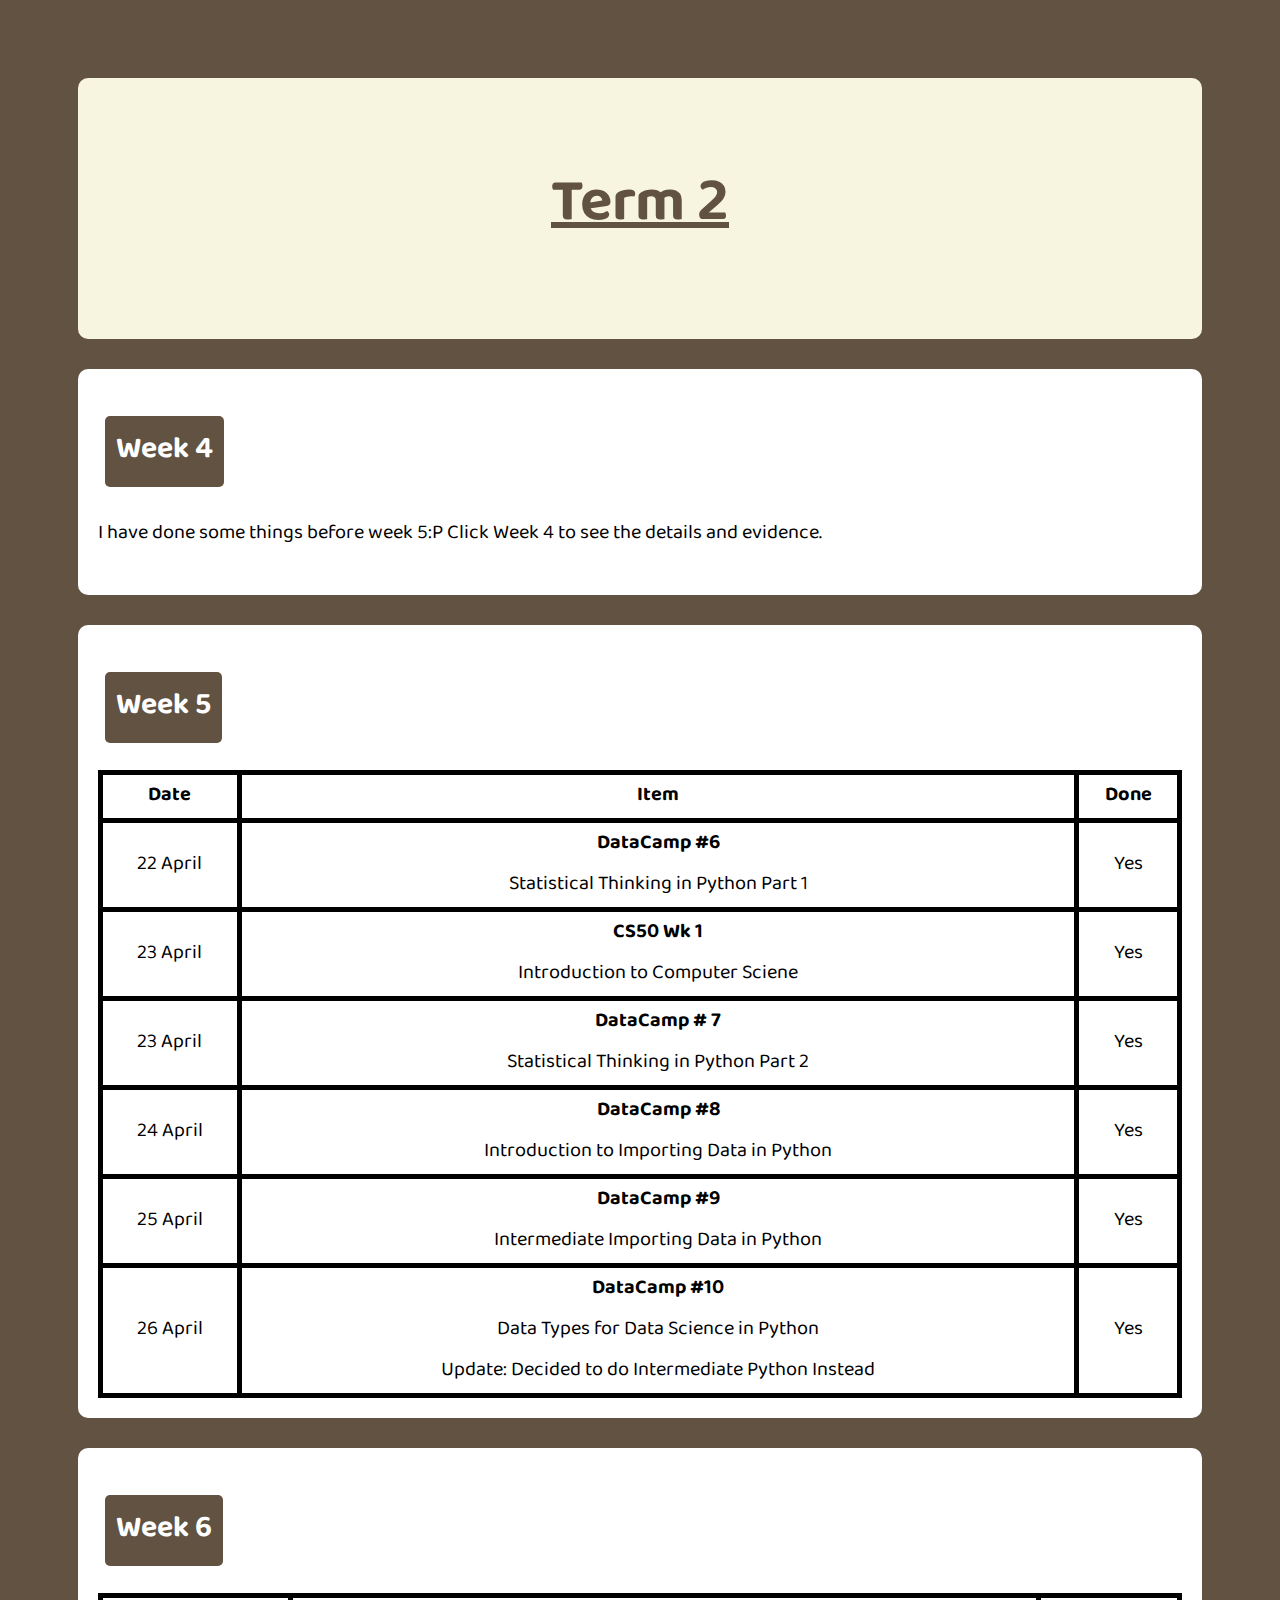
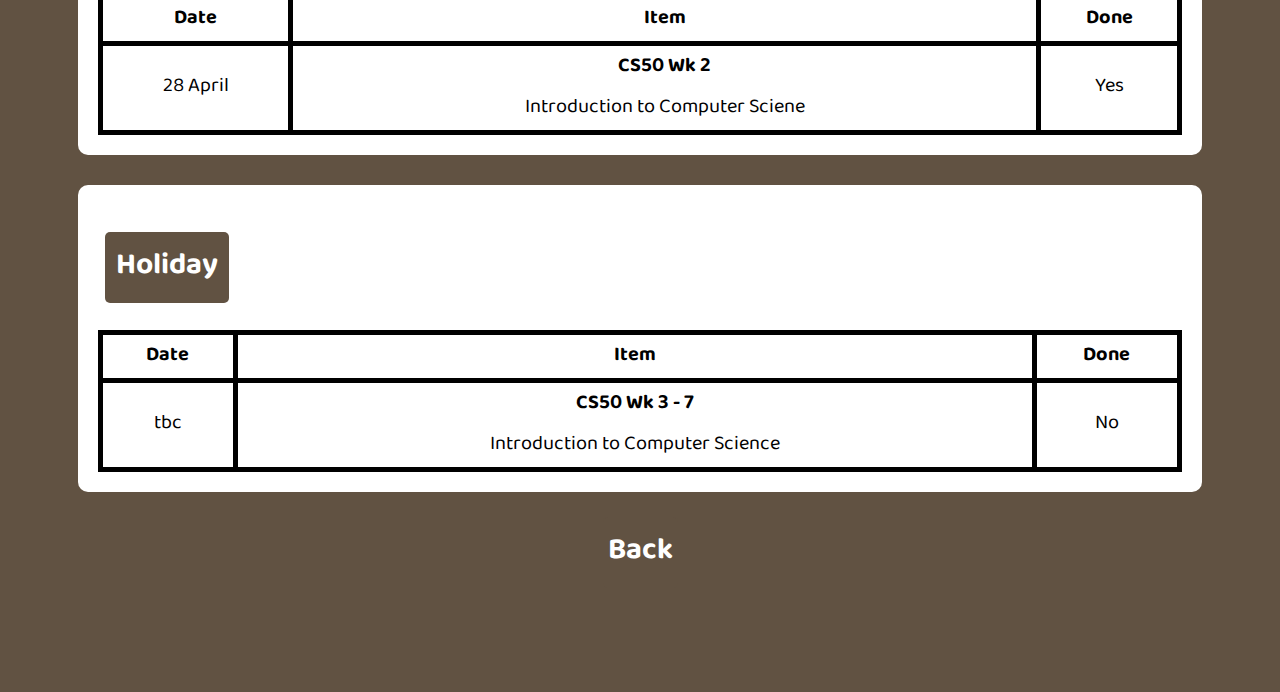
<file: term2.html>
<!DOCTYPE html>
<html>
  <head>
    <meta charset="utf-8" />
        <meta name="viewport" content="width=devide-width, initial-scale=1.0">
    <title>Term 2</title>
    <link href="style.css" rel="stylesheet" type="text/css" /> 
    <link href="https://fonts.googleapis.com/css2?family=Baloo+Bhaina+2:wght@400;800&display=swap" rel="stylesheet">
    <link rel="shortcut icon" type="image/png" href="media/favicon.jpg">
  </head>

  <body>
    <div class = "header">
    <h1><span> <a href="https://github.com/jessicacnx/hblschedule"> Term 2 </a> </span></h1>
    </div>
    
    <div class = "card">
      <h2><a href="week4.html"><input type="submit" value=" Week 4 "></a></h2>
      <p> I have done some things before week 5:P Click Week 4 to see the details and evidence. </p>
    </div>
    
    <div class = "card">
      <h2><a href="week5.html"><input type="submit" value=" Week 5 "></a></h2>
      <table style="width:100%">
        <tr>
          <th><p1>Date</p1></th>
          <th><p1>Item</p1></th>
          <th><p1>Done</p1></th>
        </tr>
        <tr>
         <td>22 April</td>
         <td><p1> DataCamp #6 </p1><br> Statistical Thinking in Python Part 1 </td>
         <td>Yes</td>
        </tr>
        <tr>
          <td>23 April</td>
          <td><p1> CS50 Wk 1 </p1><br> Introduction to Computer Sciene </td>
          <td>Yes</td>
        </tr>
        <tr>
          <td>23 April</td>
          <td><p1> DataCamp # 7 </p1><br> Statistical Thinking in Python Part 2 </td>
          <td>Yes</td>
        </tr>
        <tr>
          <td>24 April</td>
          <td><p1> DataCamp #8 </p1> <br> Introduction to Importing Data in Python </td>
          <td>Yes</td>
        </tr>
        <tr>
          <td>25 April</td>
          <td><p1> DataCamp #9 </p1> <br> Intermediate Importing Data in Python </td>
          <td>Yes</td>
        </tr>
        <tr>
          <td>26 April</td>
          <td><p1> DataCamp #10 </p1> <br> Data Types for Data Science in Python <br> Update: Decided to do Intermediate Python Instead </td>
          <td>Yes</td>
        </tr>
      </table>
     </div>
    
     <div class = "card">
       <h2> <a href="week6.html"><input type="submit" value=" Week 6 "></a></h2>
       <table style="width:100%">
        <tr>
          <th><p1>Date</p1></th>
          <th><p1>Item</p1></th>
          <th><p1>Done</p1></th>
        </tr>
        <tr>
          <td>28 April</td>
          <td><p1> CS50 Wk 2 </p1><br> Introduction to Computer Sciene </td>
          <td>Yes</td>
        </tr>
      </table>
    </div>
    
    <div class = "card">
      <h2> <a href="wholiday.html"><input type="submit" value=" Holiday "></a></h2>
      <table style="width:100%">
        <tr>
          <th><p1>Date</p1></th>
          <th><p1>Item</p1></th>
          <th><p1>Done</p1></th>
        </tr>
        <tr>
          <td> tbc </td>
          <td> <p1> CS50 Wk 3 - 7 </p1> <br> Introduction to Computer Science </td>
          <td> No </td>
        </tr>
      </table>
    </div>
    
    <style>
    h3 {text-align: center;}
    </style>

    <span><h3> <a href="index.html"><input type="submit" value="Back" /></a> <h3></span>

  </body>
</html>
</file>
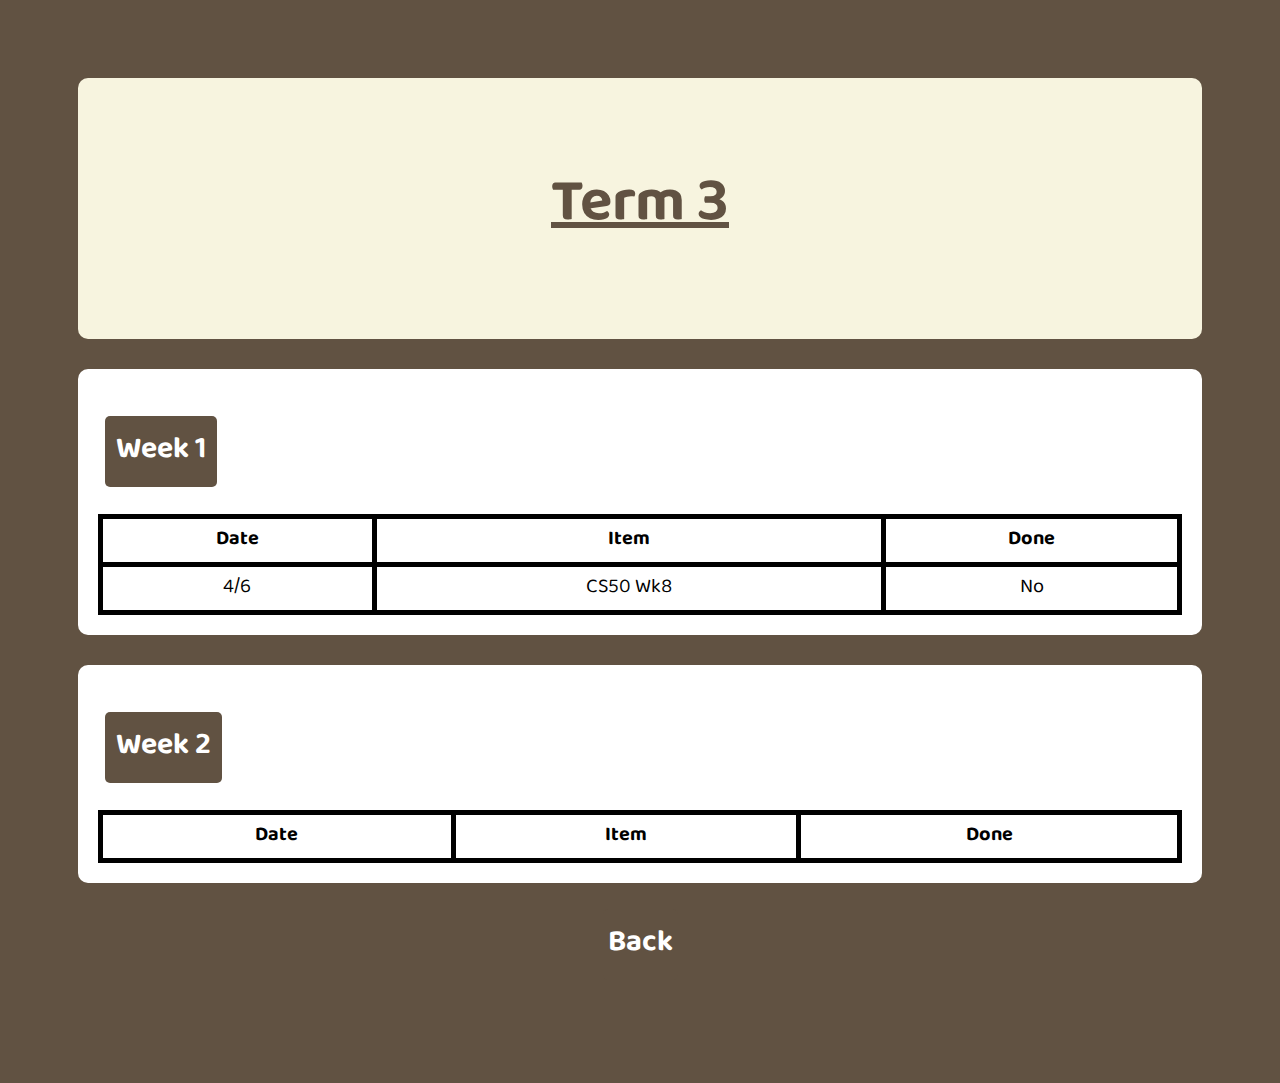
<file: term3.html>
<!DOCTYPE html>
<html>
  <head>
    <meta charset="utf-8" />
        <meta name="viewport" content="width=devide-width, initial-scale=1.0">
    <title>Term 3</title>
    <link href="style.css" rel="stylesheet" type="text/css" /> 
    <link href="https://fonts.googleapis.com/css2?family=Baloo+Bhaina+2:wght@400;800&display=swap" rel="stylesheet">
    <link rel="shortcut icon" type="image/png" href="media/favicon.jpg">
  </head>

  <body>
    <div class = "header">
    <h1><span> <a href="https://github.com/jessicacnx/hblschedule"> Term 3 </a> </span></h1>
    </div>
    
    <div class = "card">
      <h2><a href="term3week1.html"><input type="submit" value=" Week 1 "></a></h2>
       <table style="width:100%">
        <tr>
          <th><p1>Date</p1></th>
          <th><p1>Item</p1></th>
          <th><p1>Done</p1></th>
        </tr>
        <tr>
          <td> 4/6 </td>
          <td> CS50 Wk8 </td>
          <td> No </td>
        </tr>
      </table>
    </div>
    
    <div class = "card">
      <h2><a href=""><input type="submit" value=" Week 2 "></a></h2>
       <table style="width:100%">
        <tr>
          <th><p1>Date</p1></th>
          <th><p1>Item</p1></th>
          <th><p1>Done</p1></th>
        </tr>
      </table>
    </div>
    
    <style>
    h3 {text-align: center;}
    </style>

    <span><h3> <a href="index.html"><input type="submit" value="Back" /></a> <h3></span>

  </body>
</html>
</file>
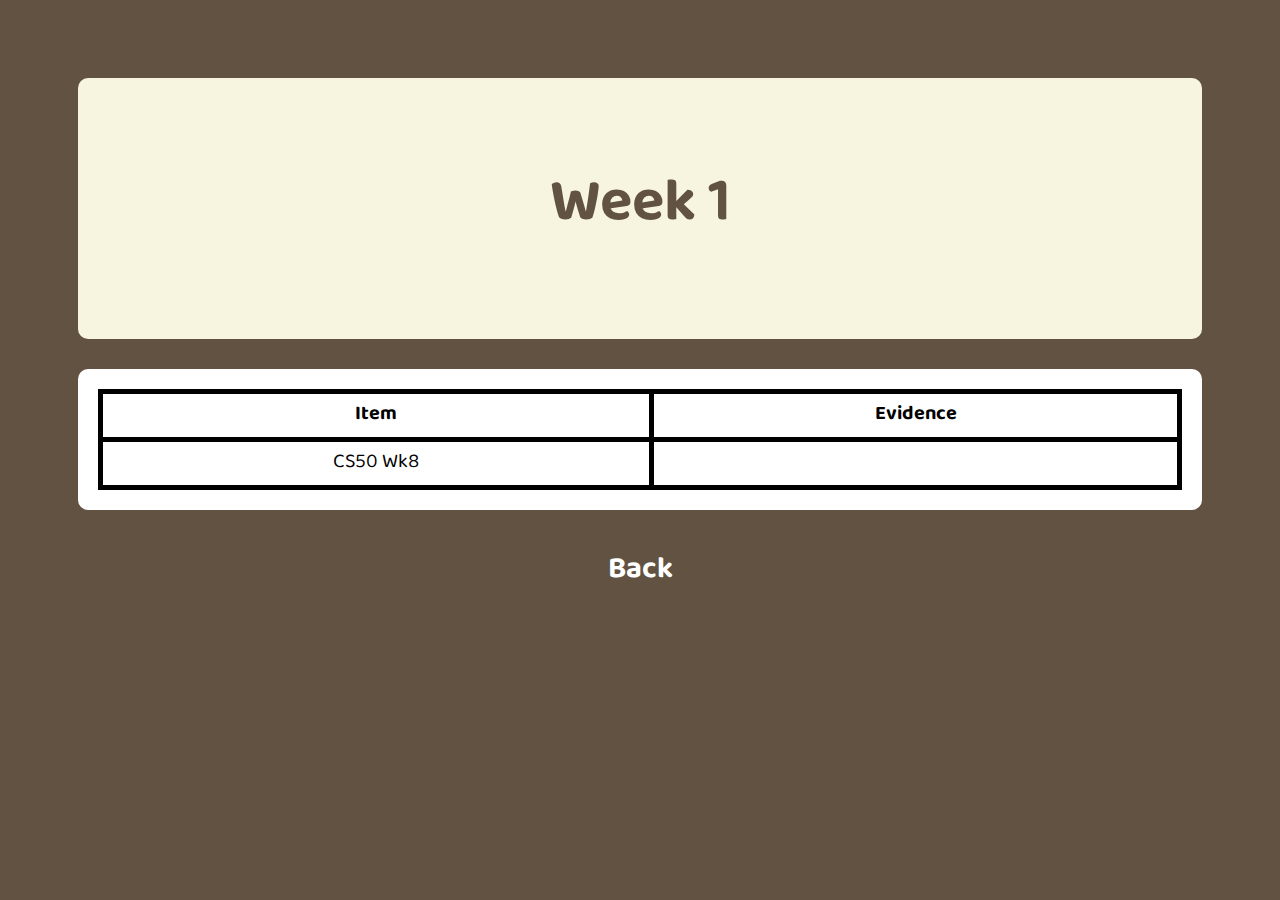
<file: term3week1.html>
<!DOCTYPE html>
<html>
  <head>
    <meta charset="utf-8" />
        <meta name="viewport" content="width=devide-width, initial-scale=1.0">
    <title>Term 3 Week 1</title>
    <link href="style.css" rel="stylesheet" type="text/css" /> 
    <link href="https://fonts.googleapis.com/css2?family=Baloo+Bhaina+2:wght@400;800&display=swap" rel="stylesheet">
  </head>

  <body>
    <div class="header">
      <h1> Week 1 </h1>
    </div>

    <div class="card">
      <table style="width:100%">
        <tr>
          <th><p1>Item</p1></th>
          <th><p1>Evidence</p1></th>
        </tr>
        <tr>
          <td> CS50 Wk8 </td>
          <td>  </td>
        </tr>
      </table>
    </div>
      
    <style>
    h3 {text-align: center;}
    </style>

    <span><h3> <a href="index.html"><input type="submit" value="Back" /></a> <h3></span>


  </body>
</html>
</file>
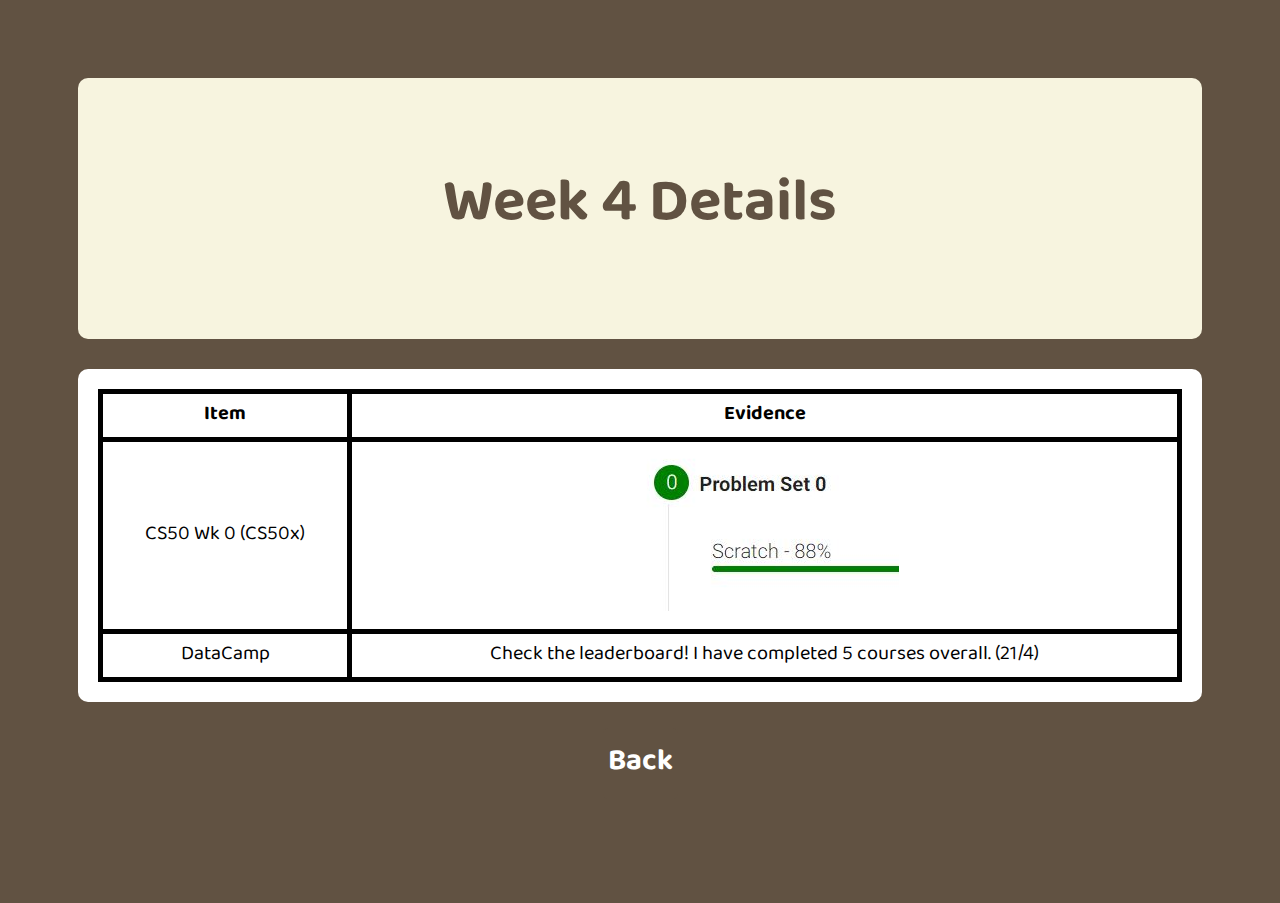
<file: week4.html>
<!DOCTYPE html>
<html>
  <head>
    <meta charset="utf-8" />
        <meta name="viewport" content="width=devide-width, initial-scale=1.0">
    <title>Week 4 Details</title>
    <link href="style.css" rel="stylesheet" type="text/css" /> 
    <link href="https://fonts.googleapis.com/css2?family=Baloo+Bhaina+2:wght@400;800&display=swap" rel="stylesheet">
  </head>

  <body>
    <div class="header">
      <h1> Week 4 Details </h1>
    </div>
    
    <div class="card">
      <table style="width:100%">
        <tr>
          <th><p1>Item</p1></th>
          <th><p1>Evidence</p1></th>
        </tr>
        <tr>
          <td> CS50 Wk 0 (CS50x) </td>
          <td> <a href="https://scratch.mit.edu/projects/386489701/"><img src="media/CS50 Scratch Wk0.JPG" alt="Scratch"> </a> </td>
        </tr>
        <tr>
          <td> DataCamp </td>
          <td> Check the leaderboard! I have completed 5 courses overall. (21/4) </td>
        </tr>
      </table>
    </div>
    <style>
    h3 {text-align: center;}
    </style>

    <span><h3> <a href="index.html"><input type="submit" value="Back" /></a> <h3></span>


  </body>
</html>
</file>
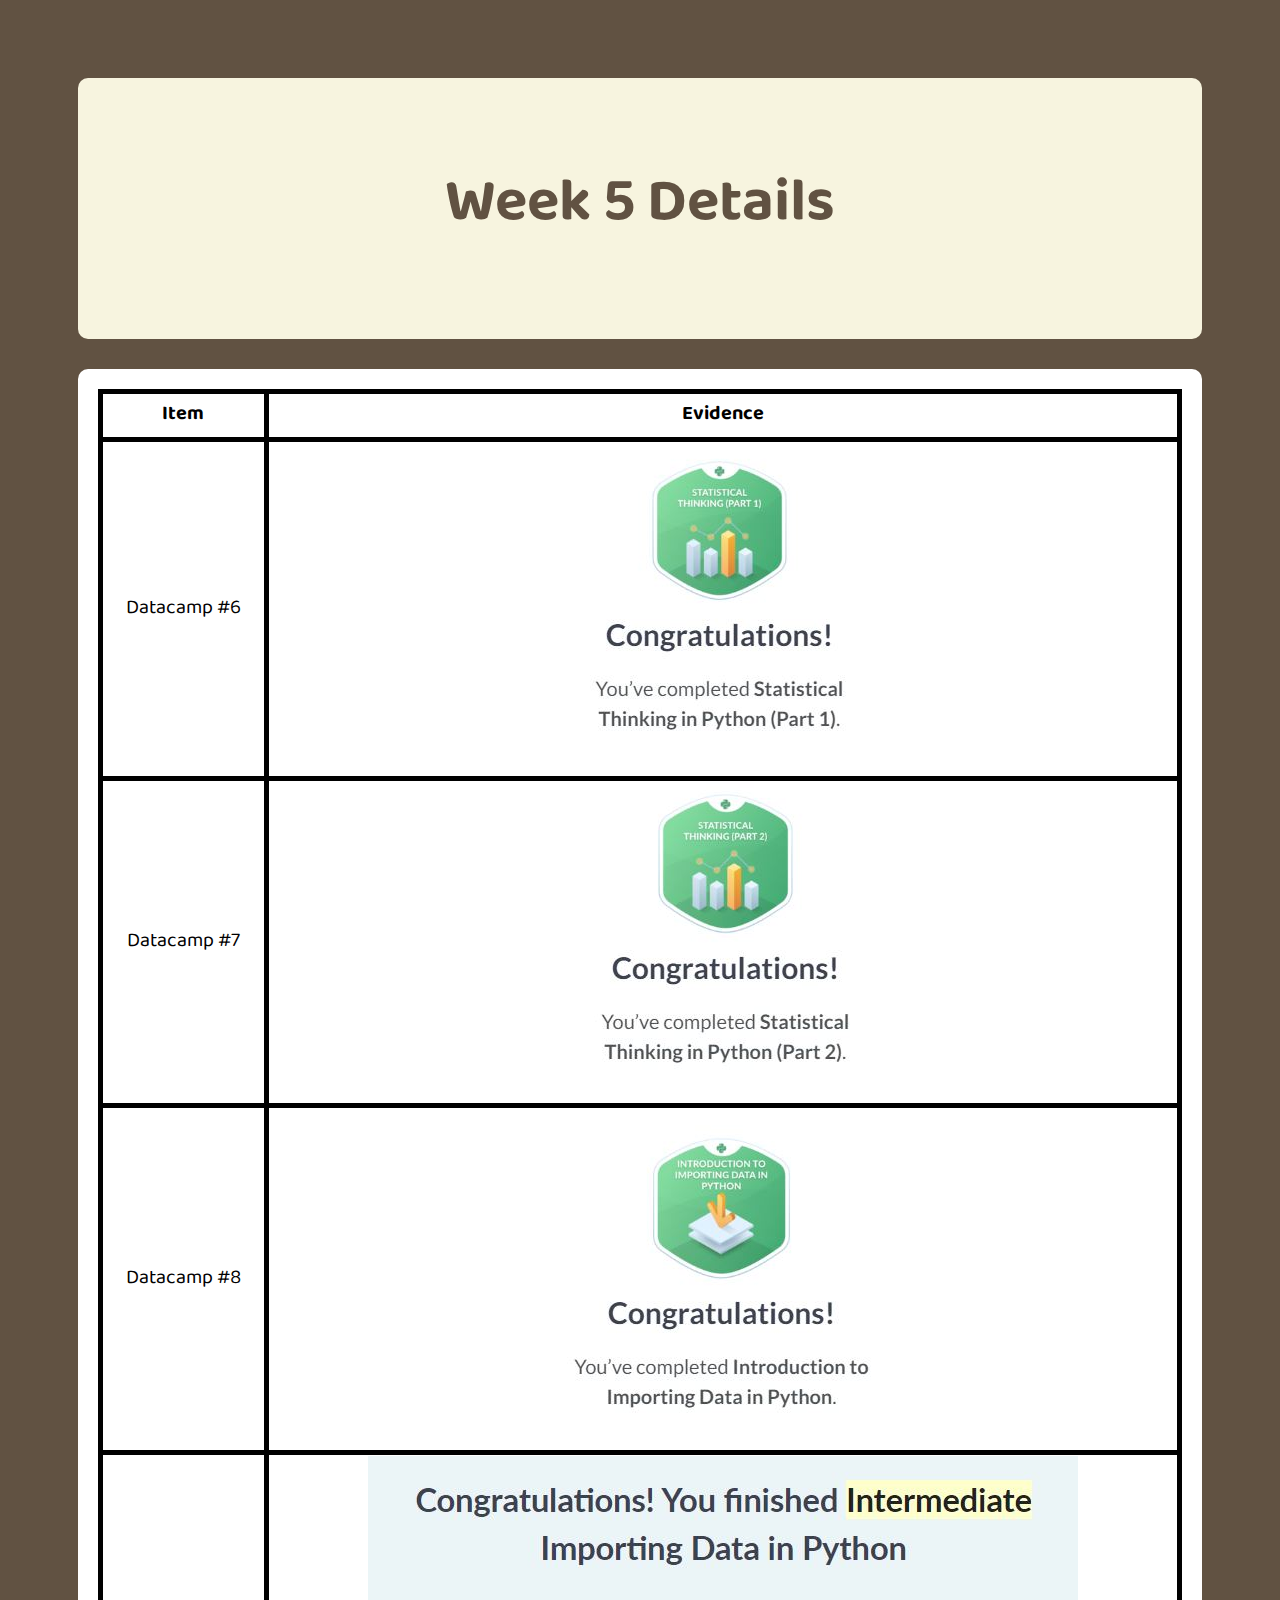
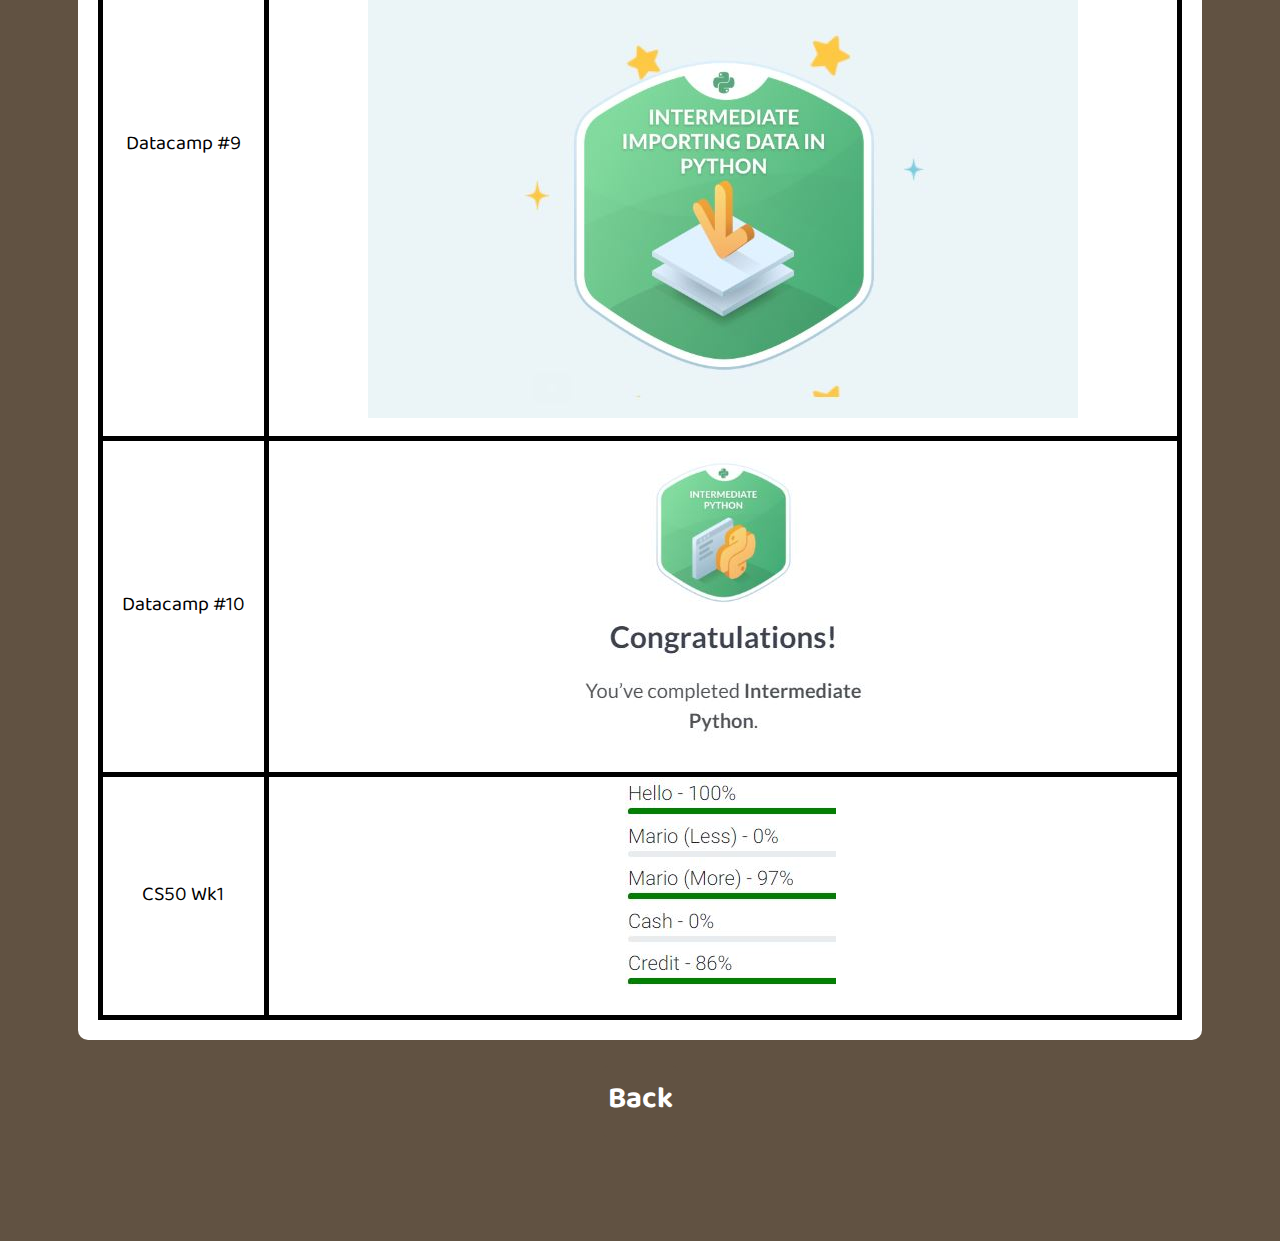
<file: week5.html>
<!DOCTYPE html>
<html>
  <head>
    <meta charset="utf-8" />
        <meta name="viewport" content="width=devide-width, initial-scale=1.0">
    <title>Week 5 Details</title>
    <link href="style.css" rel="stylesheet" type="text/css" /> 
    <link href="https://fonts.googleapis.com/css2?family=Baloo+Bhaina+2:wght@400;800&display=swap" rel="stylesheet">
  </head>

  <body>
    <div class="header">
      <h1> Week 5 Details </h1>
    </div>
    
    <div class="card">
      <table style="width:100%">
        <tr>
          <th><p1>Item</p1></th>
          <th><p1>Evidence</p1></th>
        </tr>
        <tr>
          <td> Datacamp #6 </td>
          <td><a href="https://learn.datacamp.com/courses/statistical-thinking-in-python-part-1">
            <img src="media/media6statpart1.JPG" alt="statpart1completion"></a></td>
        </tr>
        <tr>
          <td> Datacamp #7 </td>
          <td><a href="https://learn.datacamp.com/courses/statistical-thinking-in-python-part-2">
            <img src="media/media7statpart2.JPG" alt="statpart2completion"></a></td>
        </tr>
        <tr>
          <td> Datacamp #8 </td>
          <td><a href="https://learn.datacamp.com/courses/introduction-to-importing-data-in-python">
            <img src="media/media8IntroImportData.JPG" alt="introimportcompletion"></a></td>
        </tr>
        <tr>
          <td> Datacamp #9 </td>
          <td><a href="https://learn.datacamp.com/courses/intermediate-importing-data-in-python">
            <img src="media/media9intermimportdata.JPG" alt="intermimportcompletion"></a></td>
        </tr>
        <tr>
          <td> Datacamp #10 </td>
          <td><a href="https://learn.datacamp.com/courses/intermediate-python">
            <img src="media/media10IntermPython.JPG" alt="intermpythoncompletion"></a></td>
        </tr>
        <tr>
          <td> CS50 Wk1 </td>
          <td><a href="https://cs50.harvard.edu/x/2020/weeks/1/"><img src="media/CS50wk1evid.JPG" alt="CS50wl1completion"></a></td>
        </tr>
      </table>
    </div>
    <style>
    h3 {text-align: center;}
    </style>

    <span><h3> <a href="index.html"><input type="submit" value="Back" /></a> <h3></span>


  </body>
</html>
</file>
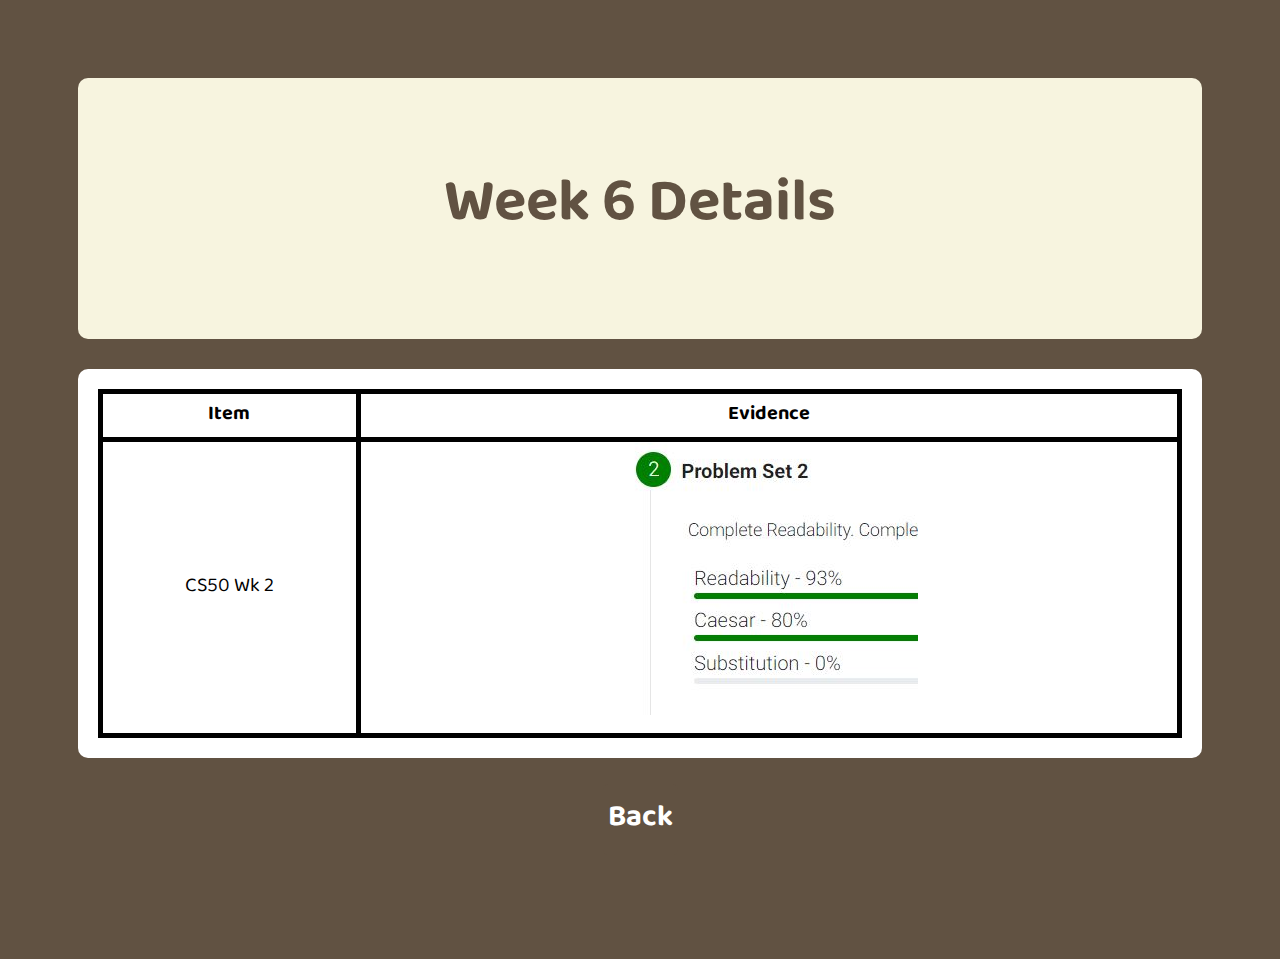
<file: week6.html>
<!DOCTYPE html>
<html>
  <head>
    <meta charset="utf-8" />
        <meta name="viewport" content="width=devide-width, initial-scale=1.0">
    <title>Week 6 Details</title>
    <link href="style.css" rel="stylesheet" type="text/css" /> 
    <link href="https://fonts.googleapis.com/css2?family=Baloo+Bhaina+2:wght@400;800&display=swap" rel="stylesheet">
  </head>

  <body>
    <div class="header">
      <h1> Week 6 Details </h1>
    </div>

    <div class="card">
      <table style="width:100%">
        <tr>
          <th><p1>Item</p1></th>
          <th><p1>Evidence</p1></th>
        </tr>
        <tr>
          <td> CS50 Wk 2 </td>
          <td> <a href="https://cs50.harvard.edu/x/2020/weeks/2/"><img src="media/CS50Wk2Evidence.JPG"></a> </td>
        </tr>
      </table>
    </div>
      
    <style>
    h3 {text-align: center;}
    </style>

    <span><h3> <a href="index.html"><input type="submit" value="Back" /></a> <h3></span>


  </body>
</html>
</file>
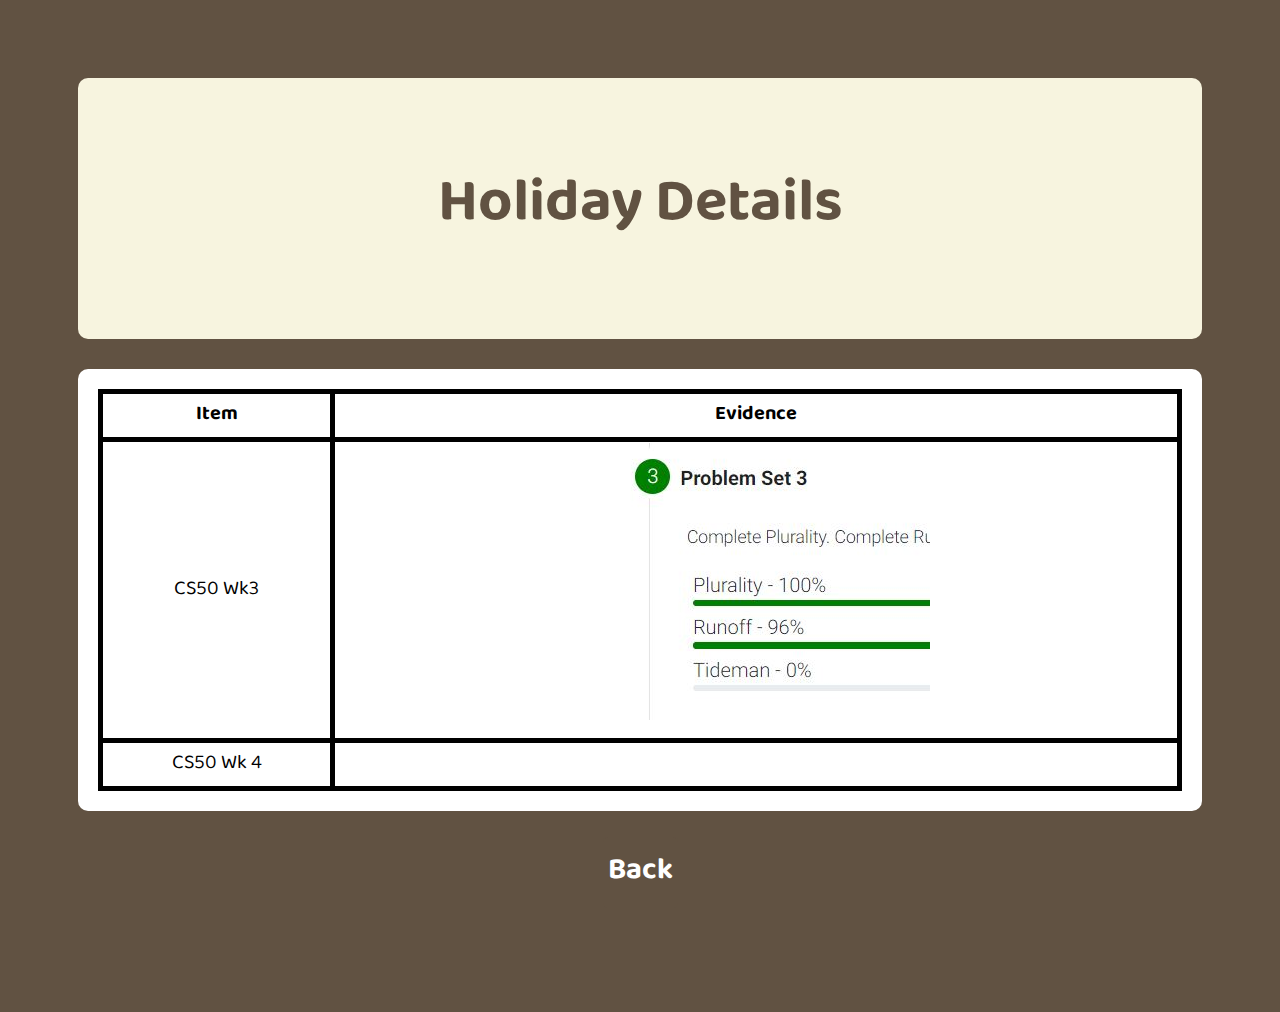
<file: wholiday.html>
<!DOCTYPE html>
<html>
  <head>
    <meta charset="utf-8" />
        <meta name="viewport" content="width=devide-width, initial-scale=1.0">
    <title>Holiday Details</title>
    <link href="style.css" rel="stylesheet" type="text/css" /> 
    <link href="https://fonts.googleapis.com/css2?family=Baloo+Bhaina+2:wght@400;800&display=swap" rel="stylesheet">
  </head>

  <body>
    <div class="header">
      <h1> Holiday Details </h1>
    </div>

    <div class="card">
      <table style="width:100%">
        <tr>
          <th><p1>Item</p1></th>
          <th><p1>Evidence</p1></th>
        </tr>
        <tr>
          <td> CS50 Wk3 </td>
          <td> <img src="media/CS50Wk3Evidence.JPG"> </td>
        </tr>
        <tr>
          <td> CS50 Wk 4</td>
          <td> </td>
        </tr>
      </table>
    </div>
      
    <style>
    h3 {text-align: center;}
    </style>

    <span><h3> <a href="index.html"><input type="submit" value="Back" /></a> <h3></span>


  </body>
</html>
</file>
<file: style.css>
.header {
  padding: 30px;
  font-size: 40px;
  text-align: center;
  background: #f7f4df;
  border-radius: 10px;
}

.card {
  background-color: white;
  padding: 20px;
  margin-top: 30px;
  border-radius: 10px;
}

h1 {
  font-family: 'Baloo Bhaina 2', cursive;
  font-size: 60px;
  text-align: center;
  font-weight: bold;
  color: #615242;
}

h2 {
  font-family: 'Baloo Bhaina 2', cursive;
  text-align: left;
  font-weight: bold;
}

input[type=submit] {
  background-color: #615242;
  border: 10px;
  color: white;
  text-align: center;
  font-size: 30px;
  transition: 0.3s;
  border-radius: 5px;
  font-weight: bold;
  font-family: 'Baloo Bhaina 2', cursive;
  margin: 7px 7px; 
  padding:5px;
}

input[type=submit]:hover {
  background-color: white;
  color: #615242;  
}

table, th, td {
  border: 5px solid black;
  font-family: 'Baloo Bhaina 2', cursive;
  font-weight: normal;
  text-align: center;
  border-collapse: collapse;
  border-spacing: 5px;
  border-radius: 2px;
  font-size: 20px;
}

tr1 {
  font-weight: bold;
}

p {
  font-family: 'Baloo Bhaina 2', cursive;
  font-size: 20px;
}

p1 {
  font-family: 'Baloo Bhaina 2', cursive;
  font-size: 20px;
  font-weight: bold;
}

body {
  background-color: #615242;
  padding: 70px;
}

a {
  color: #615242;
}

.wrapper {
    background-color: #FFF0AF;
    min-height: 200px;
    overflow: hidden;
}
</file>
